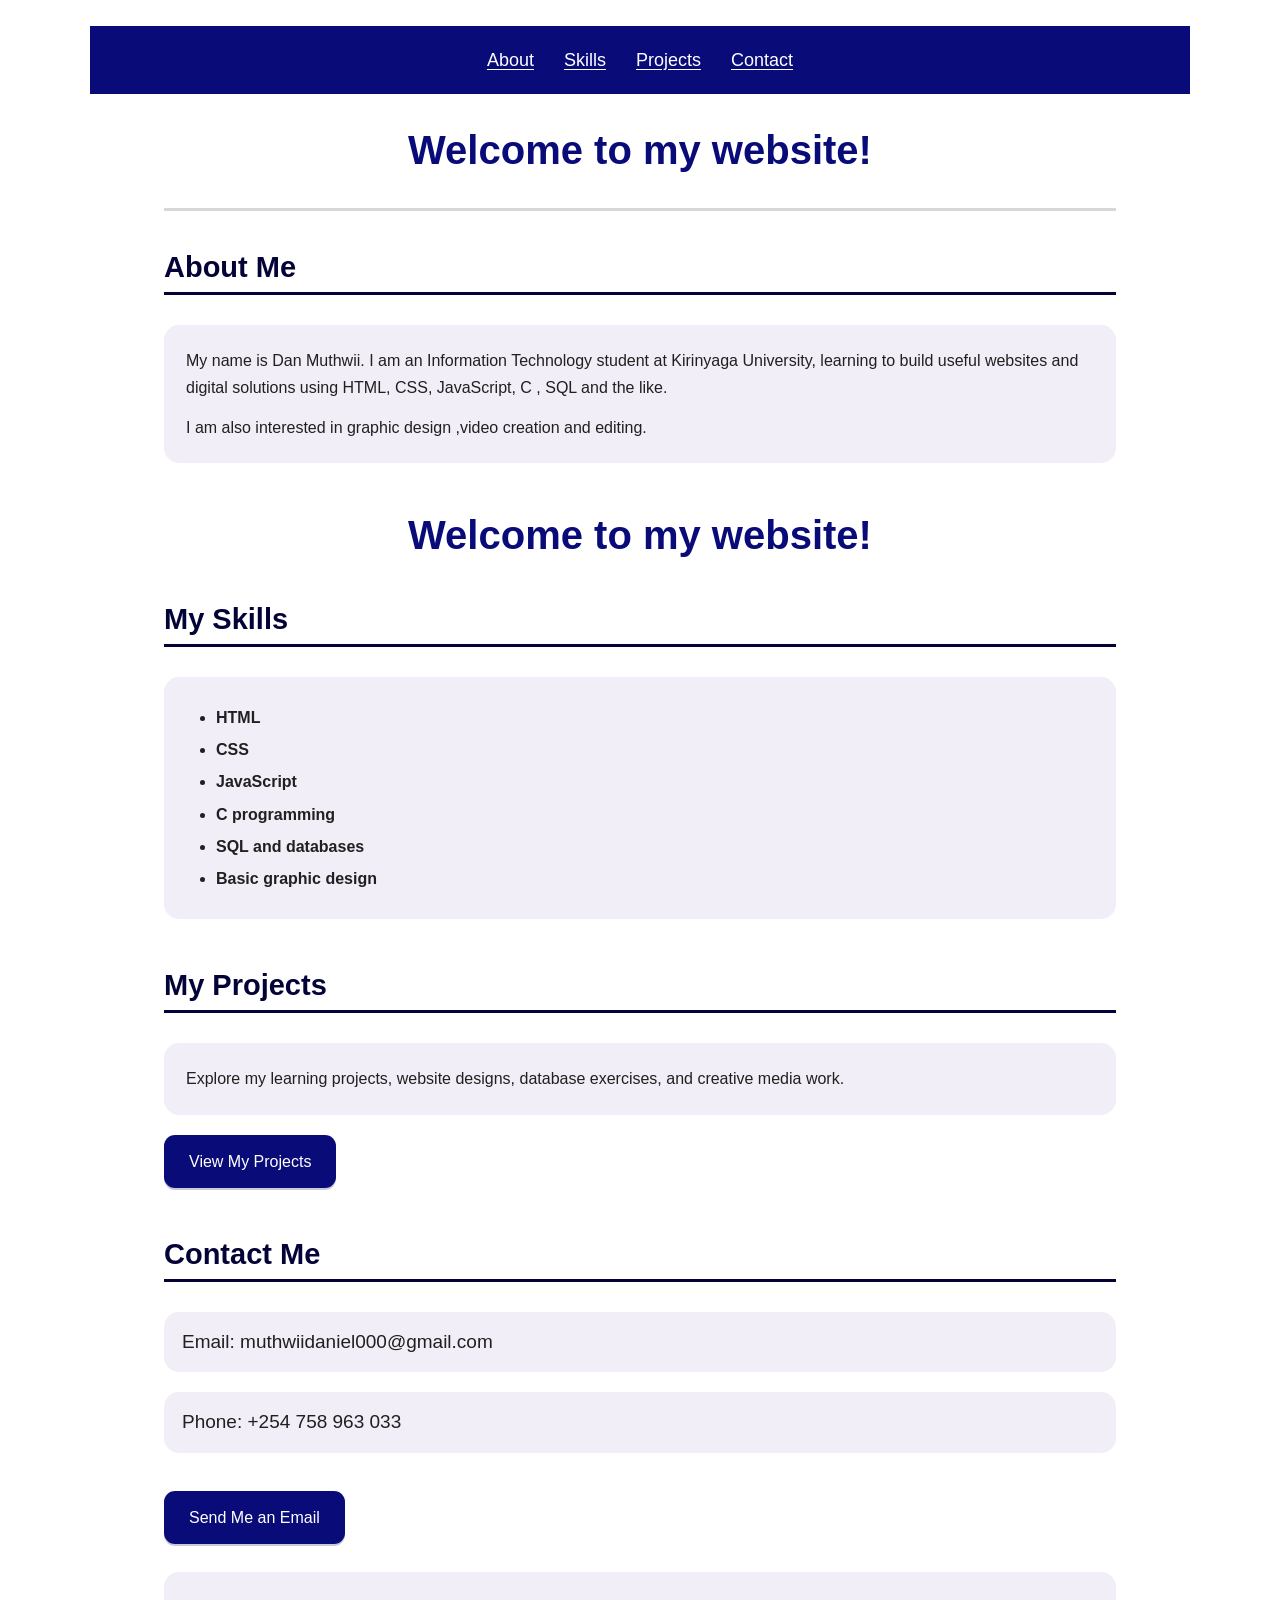
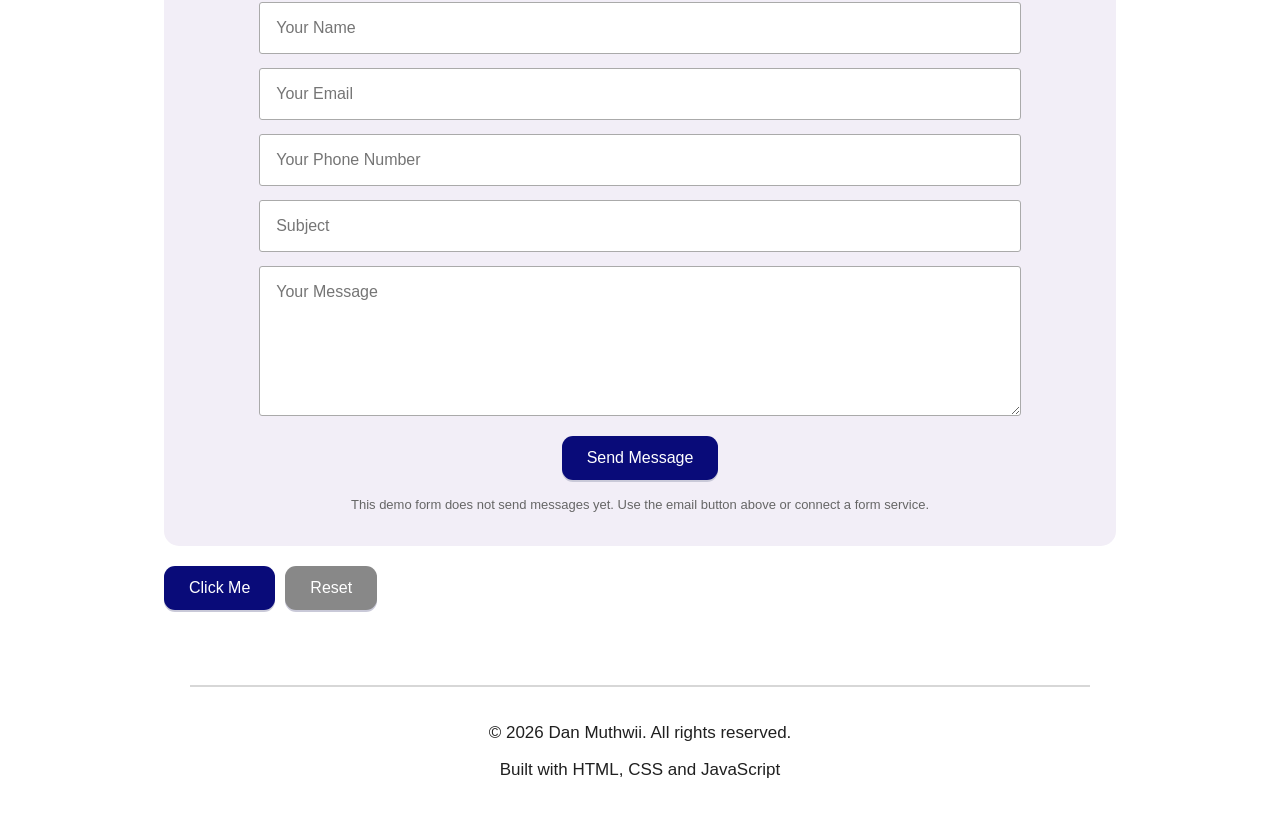
<file: Dan-Muthwii porfolio/Dan-Muthwii porfolio/index.html>
<!DOCTYPE html>
<html lang="en">
<head>
  <meta charset="UTF-8">
  <meta name="viewport" content="width=device-width, initial-scale=1.0">
  <title>Dan Muthwii | Portfolio</title>
  <link rel="stylesheet" href="style.css">
</head>
<body>
  <header class="topbar">
    <a class="brand" href="index.html">Dan Muthwii</a>
    <button class="menu-toggle" aria-label="Open menu" aria-expanded="false">☰</button>
    <nav class="navigation">
      <a href="#about">About</a><a href="#skills">Skills</a><a href="projects.html">Projects</a><a href="#contact">Contact</a>
    </nav>
  </header>

  <main class="container">
    <h1 class="welcome">Welcome to my website!</h1>
    <hr class="top-rule">

    <section id="about" class="section">
      <h2>About Me</h2>
      <div class="content-box">
        <p>My name is Dan Muthwii. I am an Information Technology student at Kirinyaga University, learning to build useful websites and digital solutions using HTML, CSS, JavaScript, C , SQL and the like.</p>
        <p>I am also interested in graphic design ,video creation and editing.</p>
      </div>
    </section>

    <h1 class="welcome second-welcome">Welcome to my website!</h1>

    <section id="skills" class="section">
      <h2>My Skills</h2>
      <div class="content-box">
        <ul>
          <li>HTML</li><li>CSS</li><li>JavaScript</li><li>C programming</li><li>SQL and databases</li><li>Basic graphic design</li>
        </ul>
      </div>
    </section>

    <section class="section">
      <h2>My Projects</h2>
      <div class="content-box">
        <p>Explore my learning projects, website designs, database exercises, and creative media work.</p>
      </div>
      <a class="button" href="projects.html">View My Projects</a>
    </section>

    <section id="contact" class="section">
      <h2>Contact Me</h2>
      <div class="contact-line">Email: <a href="mailto:your-email@example.com">muthwiidaniel000@gmail.com</a></div>
      <div class="contact-line">Phone: <a href="tel:+254700000000">+254 758 963 033</a></div>
      <a class="button email-button" href="mailto:your-email@example.com">Send Me an Email</a>
      <form class="contact-form" id="contactForm">
        <input type="text" placeholder="Your Name" required>
        <input type="email" placeholder="Your Email" required>
        <input type="tel" placeholder="Your Phone Number">
        <input type="text" placeholder="Subject" required>
        <textarea placeholder="Your Message" rows="6" required></textarea>
        <button class="button" type="submit">Send Message</button>
        <p class="form-note" id="formNote">This demo form does not send messages yet. Use the email button above or connect a form service.</p>
      </form>
      <div class="small-actions">
        <button class="button" id="helloButton" type="button">Click Me</button>
        <button class="button reset-button" id="resetButton" type="button">Reset</button>
      </div>
      <p id="helloMessage" class="hello-message" aria-live="polite"></p>
    </section>
  </main>

  <footer><p>© <span id="year"></span> Dan Muthwii. All rights reserved.</p><p>Built with HTML, CSS and JavaScript </p></footer>
  <script src="script.js"></script>
</body>
</html>
</file>
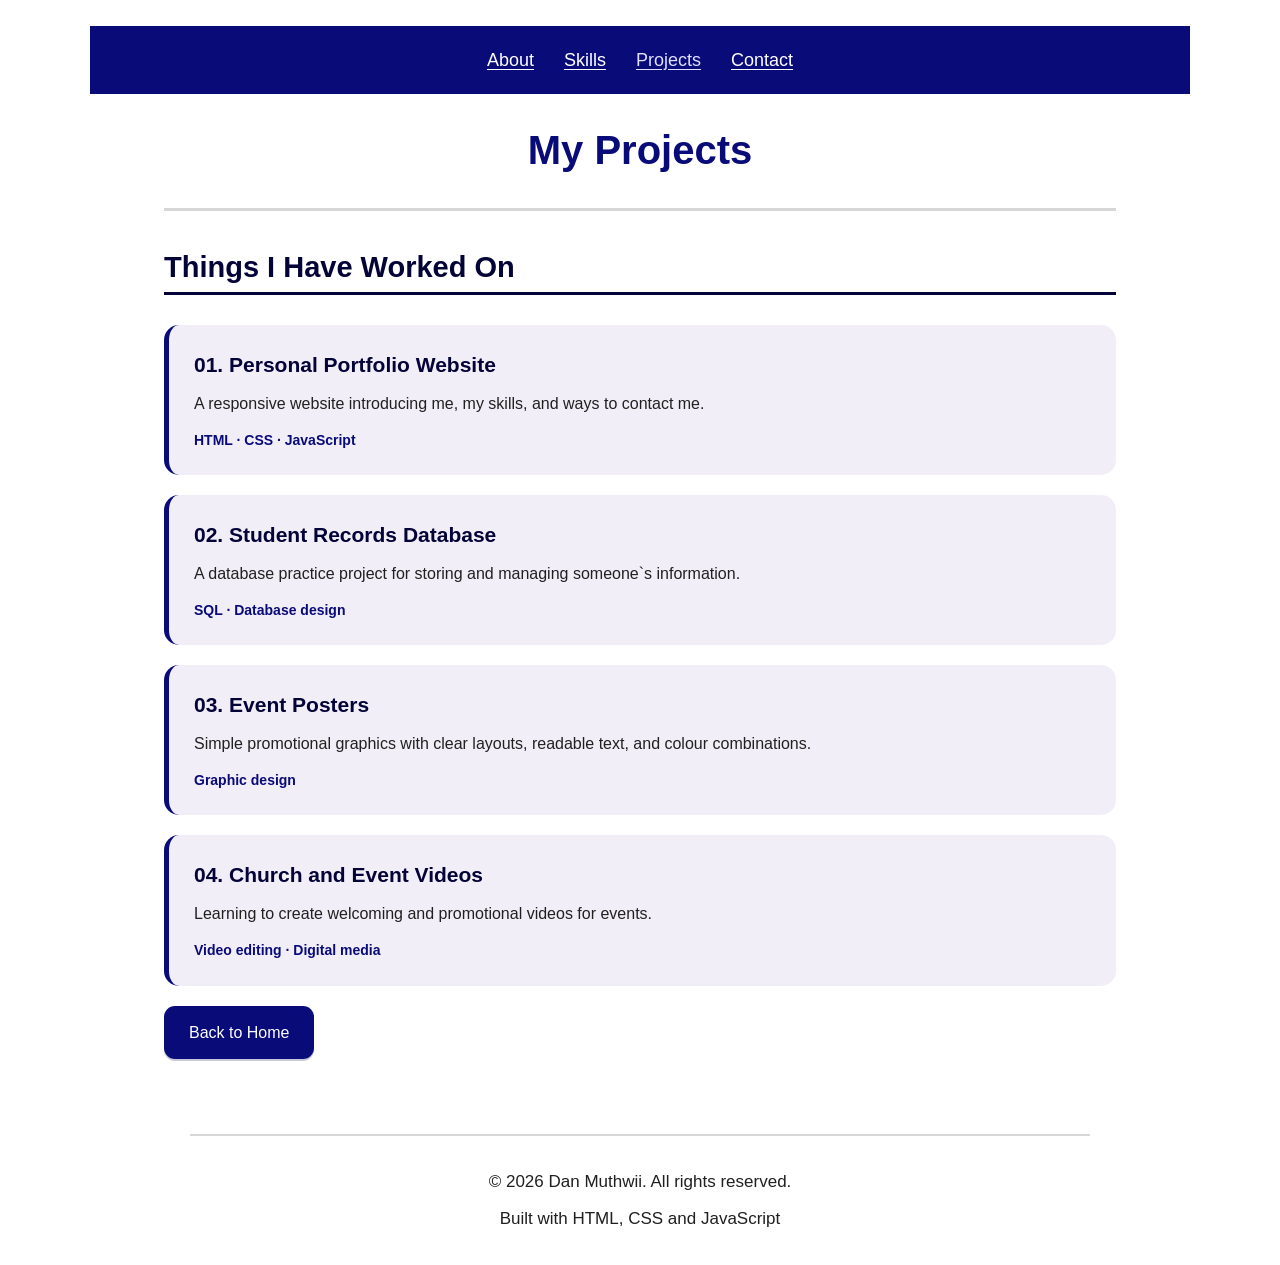
<file: Dan-Muthwii porfolio/Dan-Muthwii porfolio/projects.html>
<!DOCTYPE html>
<html lang="en">
<head>
  <meta charset="UTF-8">
  <meta name="viewport" content="width=device-width, initial-scale=1.0">
  <title>Dan Muthwii | Projects</title>
  <link rel="stylesheet" href="style.css">
</head>
<body>
  <header class="topbar">
    <a class="brand" href="index.html">Dan Muthwii</a>
    <button class="menu-toggle" aria-label="Open menu" aria-expanded="false">☰</button>
    <nav class="navigation">
      <a href="index.html#about">About</a><a href="index.html#skills">Skills</a><a class="current" href="projects.html">Projects</a><a href="index.html#contact">Contact</a>
    </nav>
  </header>
  <main class="container projects-page">
    <h1 class="welcome">My Projects</h1>
    <hr class="top-rule">
    <section class="section">
      <h2>Things I Have Worked On</h2>
      <div class="project-box">
        <h3>01. Personal Portfolio Website</h3>
        <p>A responsive website introducing me, my skills, and ways to contact me.</p>
        <span>HTML · CSS · JavaScript</span>
      </div>
      <div class="project-box">
        <h3>02. Student Records Database</h3>
        <p>A database practice project for storing and managing someone`s information.</p>
        <span>SQL · Database design</span>
      </div>
      <div class="project-box">
        <h3>03. Event Posters</h3>
        <p>Simple promotional graphics with clear layouts, readable text, and colour combinations.</p>
        <span>Graphic design</span>
      </div>
      <div class="project-box">
        <h3>04. Church and Event Videos</h3>
        <p>Learning to create welcoming and promotional videos for events.</p>
        <span>Video editing · Digital media</span>
      </div>
      <a class="button" href="index.html">Back to Home</a>
    </section>
  </main>
  <footer><p>© <span id="year"></span> Dan Muthwii. All rights reserved.</p><p>Built with HTML, CSS and JavaScript </p></footer>
  <script src="script.js"></script>
</body>
</html>
</file>
<file: Dan-Muthwii porfolio/Dan-Muthwii porfolio/style.css>
:root{--navy:#090b79;
    --navy-dark:#07075f;
    --ink:hwb(240 1% 78%);
    --pale:lab(94.55% 2.61 -3.99);
    --line:#d7d7d7;
    --white:#fff}

*{box-sizing:border-box}


html{scroll-behavior:smooth}

body{margin:0;background:var(--white);
    color:#202020;
    font-family:Arial,Helvetica,sans-serif;
    font-size:16px;line-height:1.7}


.topbar{max-width:1100px;
    margin:26px auto 0;
    padding:15px 24px;
    background:var(--navy);
    display:flex;
    justify-content:center;
    align-items:center;
    min-height:68px}


.brand{display:none;
    color:white;
    font-weight:bold;
    text-decoration:none}


.navigation{display:flex;
    gap:30px;
    justify-content:center
    ;flex-wrap:wrap}

.navigation a{color:white;
    font-size:18px;
    text-decoration:underline;
    text-underline-offset:3px}

.navigation a:hover,.navigation a.current{color:#e0e0ff}


.menu-toggle{display:none}
.container{max-width:1000px;margin:0 auto;padding:0 24px}


.welcome{text-align:center;color:var(--navy);font-size:clamp(27px,4vw,40px);line-height:1.2;margin:32px 0 34px}


.top-rule{border:0;border-top:3px solid var(--line);margin:0 0 38px}


.section{margin:38px 0 48px}

.section h2{font-size:29px;
    color:var(--ink);
    line-height:1.25;
    border-bottom:3px solid var(--ink);
    padding-bottom:7px;
    margin:0 0 30px}

.content-box,.contact-line,.contact-form,.project-box{background:var(--pale);
    border-radius:15px;
    padding:22px;
    margin:0 0 20px}

.content-box p{margin:0 0 12px}

.content-box p:last-child{margin-bottom:0}

.content-box ul{margin:0;
    padding-left:30px}

.content-box li{font-weight:600;
                margin:5px 0}


.second-welcome{margin:32px 0 42px}


.button{display:inline-block;
    border:0;
    border-radius:11px;
    background:var(--navy);
    color:#fff;
    padding:13px 25px;
    font-size:16px;
    text-decoration:none;
    cursor:pointer;
    box-shadow:0 2px 0 #c9c9d8}


.button:hover{background:var(--navy-dark)}

.contact-line{padding:14px 18px;
    font-size:19px;
    overflow-wrap:anywhere}

.contact-line a{color:inherit;
    text-decoration:none}
.email-button{margin:18px 0 28px}


.contact-form{padding:30px 10%;
    display:flex;
    flex-direction:column;
    gap:14px}

.contact-form input,.contact-form textarea{width:100%;
    font:16px Arial,sans-serif;
    padding:16px;
    border:1px solid #aaa;
    border-radius:3px;
    background:white}

.contact-form textarea{resize:vertical;
    min-height:150px}

.contact-form .button{align-self:center;
    margin-top:6px}


.form-note{font-size:13px;color:#666;text-align:center;margin:0}


.small-actions{display:flex;gap:10px;flex-wrap:wrap}

.reset-button{background:#888}
.reset-button:hover{background:#666}

.hello-message{color:var(--navy);
                font-weight:bold}

.project-box{padding:22px 25px;
    border-left:5px solid var(--navy)}

.project-box h3{margin:0 0 7px;
    color:var(--ink);
    font-size:21px}

.project-box p{margin:0 0 9px}

.project-box span{font-size:14px;
    color:var(--navy);
    font-weight:bold}

.projects-page .section{margin-top:35px}

footer{max-width:900px;
    margin:75px auto 0;
    border-top:2px solid var(--line);
    padding:24px;text-align:center;
    font-size:17px}

footer p{margin:8px 0}

@media(max-width:600px)
{
 .topbar{margin:18px 16px 0;
    padding:13px 10px;
    min-height:58px}
    
 .navigation{gap:18px}
 .navigation a{font-size:16px}
 .container{padding:0 20px}
 .welcome{font-size:29px;margin:29px 0 34px}
 .section{margin:32px 0 42px}
 .section h2{font-size:25px;margin-bottom:25px}
 .content-box{padding:20px 22px}
 .contact-form{padding:22px 16px}
 .contact-line{font-size:17px}
 footer{margin-top:55px;font-size:15px;padding:20px}
}
@media(max-width:370px){.navigation{gap:12px}.navigation a{font-size:14px}}
</file>
